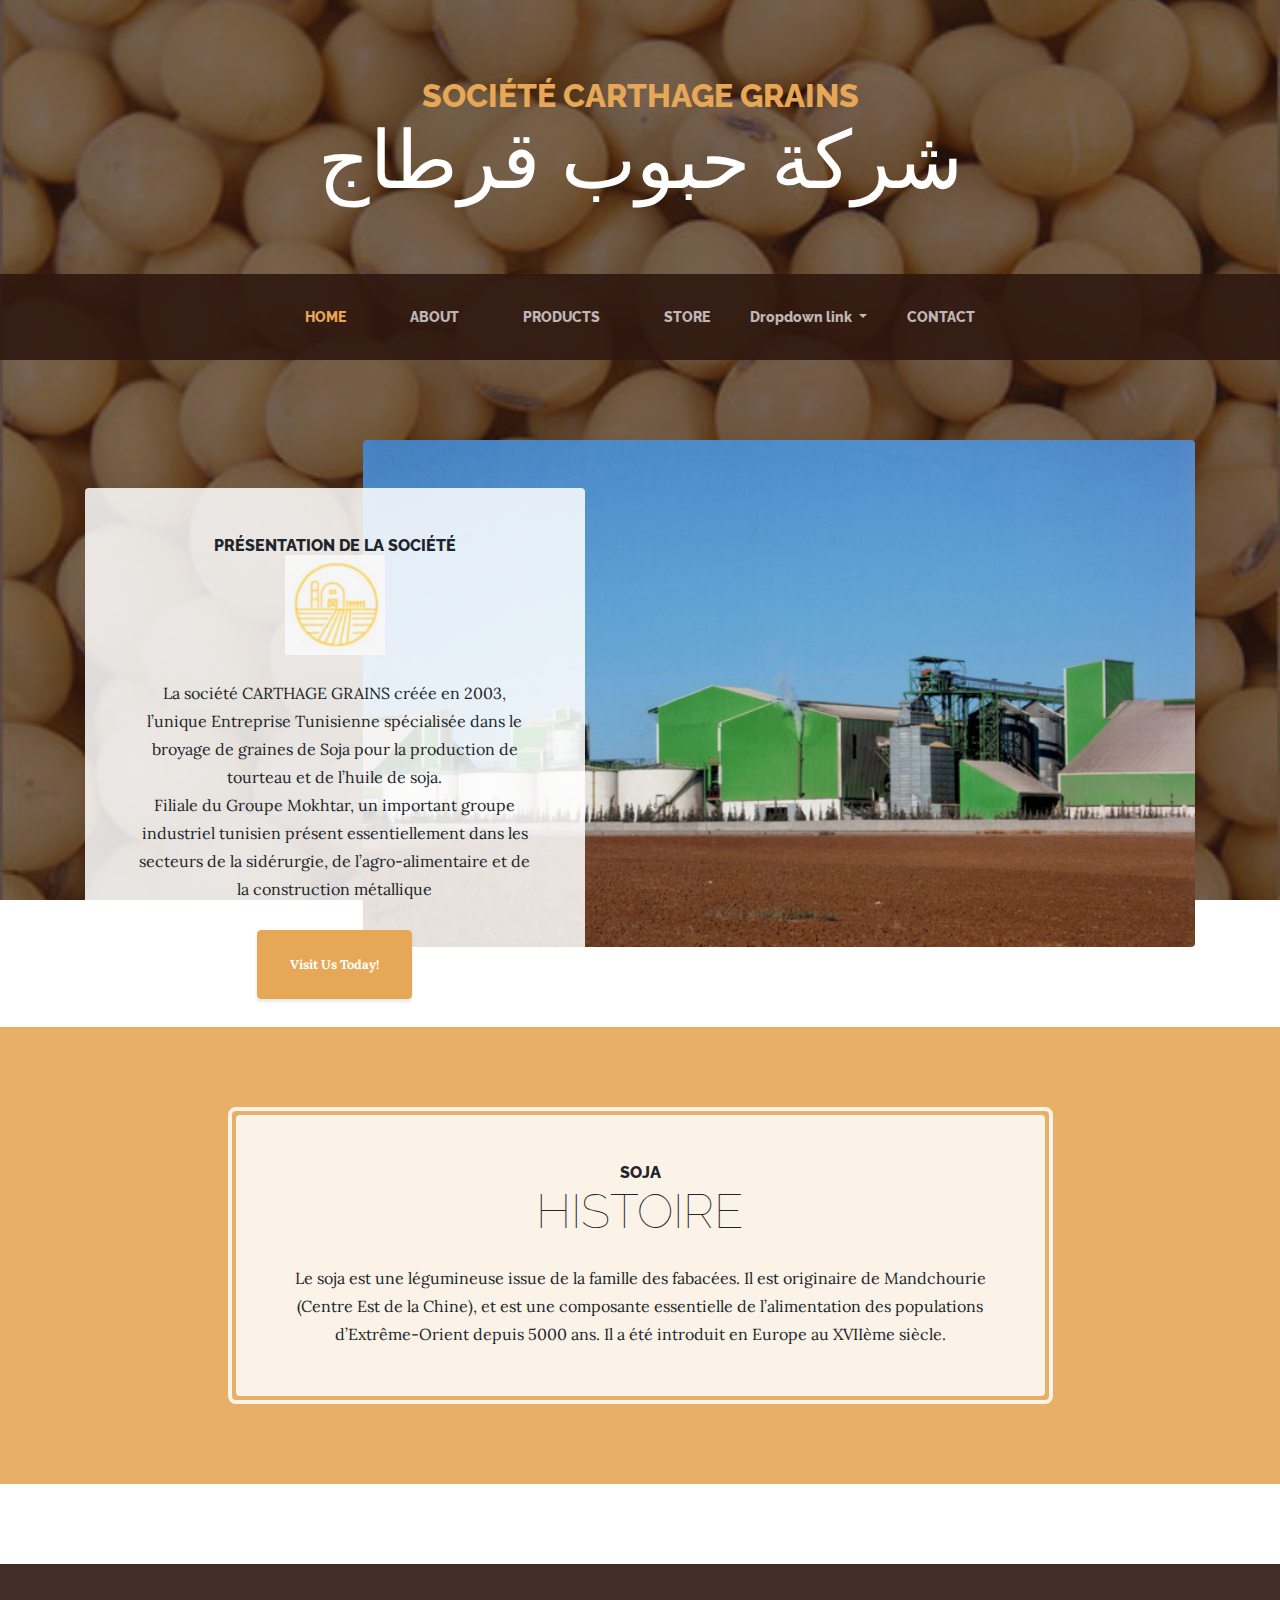
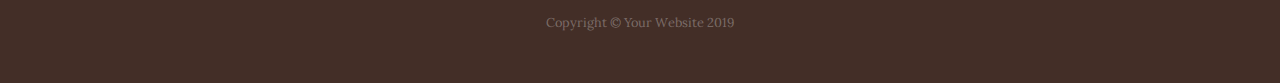
<file: index.html>
<!DOCTYPE html>
<html lang="en">

<head>

  <meta charset="utf-8">
  <meta name="Carthage_Grains" content="carthage-grains, omrane, rabah">
  <meta name="description" content="">
  <meta name="omrane_rabah" content="">

  <title>Carthage Grains</title>

  <!-- Bootstrap core CSS -->
  <link href="vendor/bootstrap/css/bootstrap.min.css" rel="stylesheet">

  <!-- Custom fonts for this template -->
  <link
    href="https://fonts.googleapis.com/css?family=Raleway:100,100i,200,200i,300,300i,400,400i,500,500i,600,600i,700,700i,800,800i,900,900i"
    rel="stylesheet">
  <link href="https://fonts.googleapis.com/css?family=Lora:400,400i,700,700i" rel="stylesheet">

  <!-- Custom styles for this template -->
  <link href="css/business-casual.min.css" rel="stylesheet">
  

</head>

<body>

  <h1 class="site-heading text-center text-white d-none d-lg-block">
    <span id="raison" class="site-heading-upper text-primary mb-3">Société Carthage Grains </span>
    <span class=" site-heading-lower"> شركة حبوب قرطاج</span>
    
  </h1>
  

  <!-- Navigation -->
  <nav class="navbar navbar-expand-lg navbar-dark py-lg-4" id="mainNav">
    <div class="container">
      <a class="navbar-brand text-uppercase text-expanded font-weight-bold d-lg-none" href="#">Listes</a>
      <button class="navbar-toggler" type="button" data-toggle="collapse" data-target="#navbarResponsive"
        aria-controls="navbarResponsive" aria-expanded="false" aria-label="Toggle navigation">
        <span class="navbar-toggler-icon"></span>
      </button>
      <div class="collapse navbar-collapse" id="navbarResponsive">
        <ul class="navbar-nav mx-auto">
          <li class="nav-item active px-lg-4">
            <a class="nav-link text-uppercase text-expanded" href="index.html">Home
              <span class="sr-only">(current)</span>
            </a>
          </li>
          <li class="nav-item px-lg-4">
            <a class="nav-link text-uppercase text-expanded" href="about.html">About</a>
          </li>
          <li class="nav-item px-lg-4">
            <a class="nav-link text-uppercase text-expanded" href="products.html">Products</a>
          </li>
          <li class="nav-item px-lg-4">
            <a class="nav-link text-uppercase text-expanded" href="store.html">Store</a>
          </li>
          <li class="nav-item dropdown">
            <a class="nav-link dropdown-toggle" href="#" id="navbarDropdownMenuLink" role="button" data-toggle="dropdown"
              aria-haspopup="true" aria-expanded="false">
              Dropdown link
            </a>
            <div class="dropdown-menu" aria-labelledby="navbarDropdownMenuLink">
              <a class="dropdown-item" href="Gallery.html">Gallery </a>
              <a class="dropdown-item" href="P_2emesilo.html">Projet</a>
              <a class="dropdown-item" href="contact_firebase.html">Contact</a>
              <a class="dropdown-item" href="res/OUA10008.pdf" target="_blank">Documentation</a>
            </div>
          </li>
          <li class="nav-item px-lg-4">
              <a class="nav-link text-uppercase text-expanded" href="contact.html">Contact</a>
            </li>
        </ul>
      </div>
    </div>
  </nav>

  <section class="page-section clearfix">
    <div class="container">
      <div class="intro">
        <img class="intro-img img-fluid mb-3 mb-lg-0 rounded" src="img/agriculture(1).jpg" alt="">
        <div class="intro-text left-0 text-center bg-faded p-5 rounded">
          <h2 class="section-heading mb-4">
            <span class="section-heading-upper">Présentation de la société</span>
            <span class="section-heading-lower"><img src="logo - Copie_edited.jpg" alt="scg" width="100px" ></span>
          </h2>
          <p class="mb-3">La société CARTHAGE GRAINS créée en 2003, l’unique Entreprise Tunisienne spécialisée dans le
            broyage de graines de Soja pour la production de tourteau et de l’huile de soja.  <br>
                         
            Filiale du Groupe Mokhtar, un important groupe industriel tunisien présent essentiellement dans
            les secteurs de la sidérurgie, de l’agro-alimentaire et de la construction métallique

          </p>
          <div class="intro-button mx-auto">
            <a class="btn btn-primary btn-xl" href="index2.html">Visit Us Today!</a>
          </div>
        </div>
      </div>
    </div>
  </section>

  <section class="page-section cta">
    <div class="container">
      <div class="row">
        <div class="col-xl-9 mx-auto">
          <div class="cta-inner text-center rounded">
            <h2 class="section-heading mb-4">
              <span class="section-heading-upper">Soja</span>
              <span class="section-heading-lower">Histoire</span>
            </h2>
            <p class="mb-0">
              Le soja est une légumineuse issue de la famille des fabacées. Il est originaire de Mandchourie (Centre Est
              de la Chine), et est une composante essentielle de l’alimentation des populations d’Extrême-Orient depuis
              5000 ans. Il a été introduit en Europe au XVIIème siècle.</p>
              
          </div>
        </div>
      </div>
    </div>
  </section>

  <footer class="footer text-faded text-center py-5">
    <div class="container">
      <p class="m-0 small">Copyright &copy; Your Website 2019</p>
    </div>
  </footer>

  <!-- Bootstrap core JavaScript -->
  <script src="vendor/jquery/jquery.min.js"></script>
  <script src="js/mains.js"></script>
  <script src="vendor/bootstrap/js/bootstrap.bundle.min.js"></script>

</body>

</html>
</file>
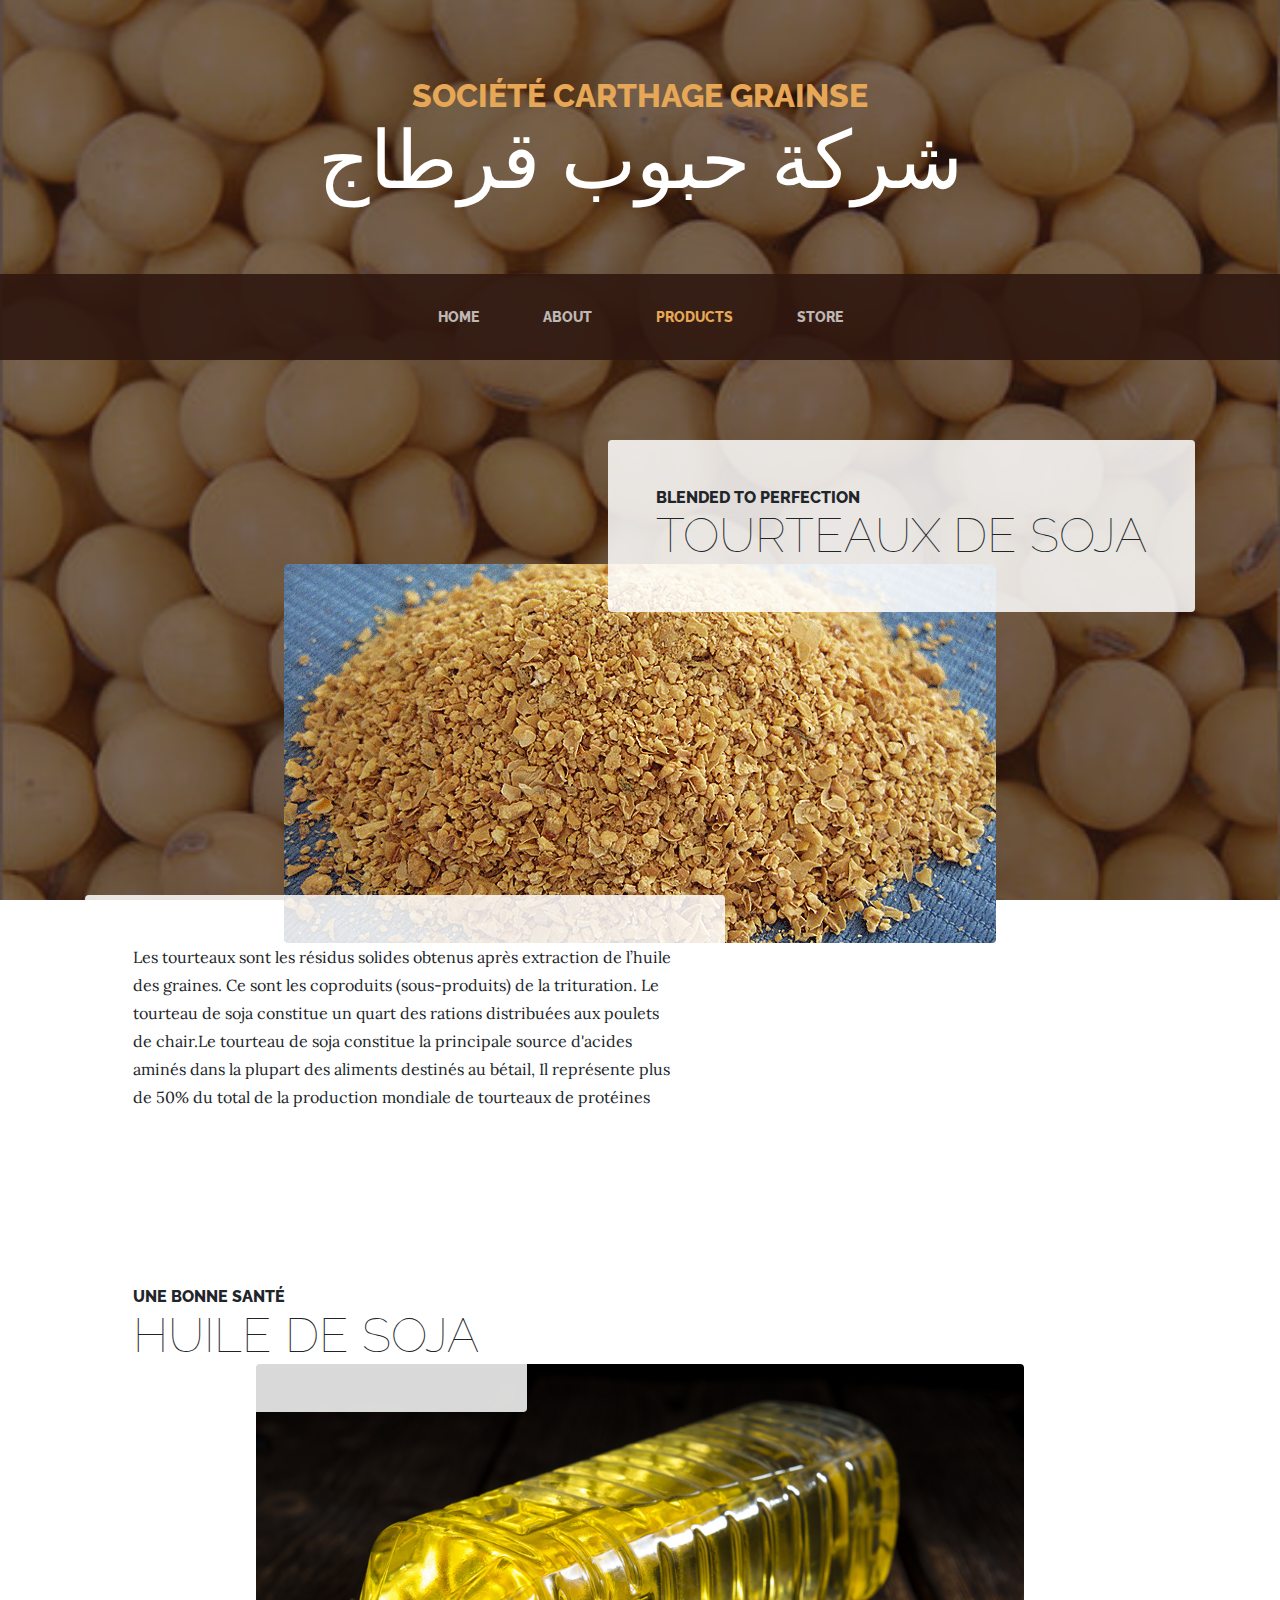
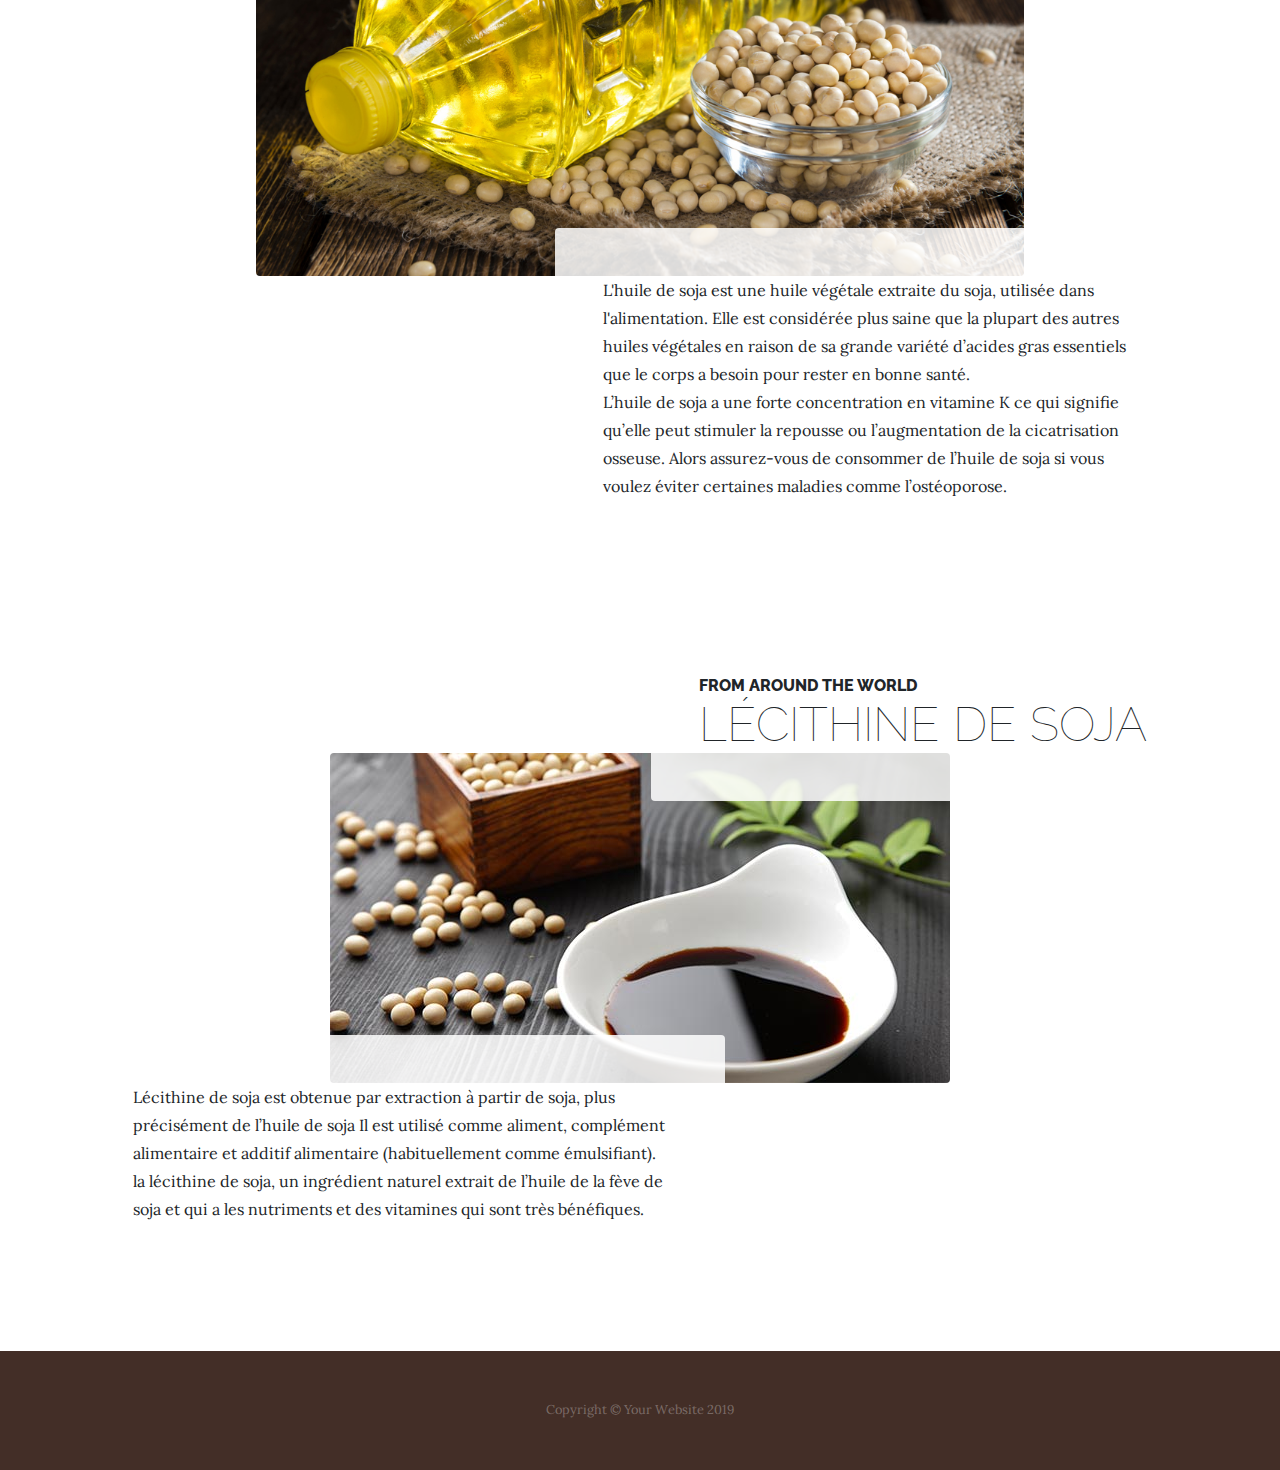
<file: products.html>
<!DOCTYPE html>
<html lang="en">

<head>

  <meta charset="utf-8">
  <meta name="viewport" content="width=device-width, initial-scale=1, shrink-to-fit=no">
  <meta name="description" content="">
  <meta name="author" content="">

  <title>Business Casual - Start Bootstrap Theme</title>

  <!-- Bootstrap core CSS -->
  <link href="vendor/bootstrap/css/bootstrap.min.css" rel="stylesheet">

  <!-- Custom fonts for this template -->
  <link
    href="https://fonts.googleapis.com/css?family=Raleway:100,100i,200,200i,300,300i,400,400i,500,500i,600,600i,700,700i,800,800i,900,900i"
    rel="stylesheet">
  <link href="https://fonts.googleapis.com/css?family=Lora:400,400i,700,700i" rel="stylesheet">

  <!-- Custom styles for this template -->
  <link href="css/business-casual.min.css" rel="stylesheet">

</head>

<body>

  <h1 class="site-heading text-center text-white d-none d-lg-block">
    <span class="site-heading-upper text-primary mb-3">Société Carthage Grainse</span>
    <span class="site-heading-lower">شركة حبوب قرطاج</span>
  </h1>

  <!-- Navigation -->
  <nav class="navbar navbar-expand-lg navbar-dark py-lg-4" id="mainNav">
    <div class="container">
      <a class="navbar-brand text-uppercase text-expanded font-weight-bold d-lg-none" href="#">Start Bootstrap</a>
      <button class="navbar-toggler" type="button" data-toggle="collapse" data-target="#navbarResponsive"
        aria-controls="navbarResponsive" aria-expanded="false" aria-label="Toggle navigation">
        <span class="navbar-toggler-icon"></span>
      </button>
      <div class="collapse navbar-collapse" id="navbarResponsive">
        <ul class="navbar-nav mx-auto">
          <li class="nav-item px-lg-4">
            <a class="nav-link text-uppercase text-expanded" href="index.html">Home
              <span class="sr-only">(current)</span>
            </a>
          </li>
          <li class="nav-item px-lg-4">
            <a class="nav-link text-uppercase text-expanded" href="about.html">About</a>
          </li>
          <li class="nav-item active px-lg-4">
            <a class="nav-link text-uppercase text-expanded" href="products.html">Products</a>
          </li>
          <li class="nav-item px-lg-4">
            <a class="nav-link text-uppercase text-expanded" href="store.html">Store</a>
          </li>
        </ul>
      </div>
    </div>
  </nav>

  <section class="page-section">
    <div class="container">
      <div class="product-item">
        <div class="product-item-title d-flex">
          <div class="bg-faded p-5 d-flex ml-auto rounded">
            <h2 class="section-heading mb-0">
              <span class="section-heading-upper">Blended to Perfection</span>
              <span class="section-heading-lower">Tourteaux de Soja</span>
            </h2>
          </div>
        </div>
        <img class="product-item-img mx-auto d-flex rounded img-fluid mb-3 mb-lg-0" src="img/products-01.jpg" alt="">
        <div class="product-item-description d-flex mr-auto">
          <div class="bg-faded p-5 rounded">
            <p class="mb-0">
              Les tourteaux sont les résidus solides
              obtenus après extraction de l’huile des graines. Ce sont les
              coproduits (sous-produits) de la trituration.
              Le tourteau de soja constitue un quart des rations distribuées aux poulets de chair.Le tourteau de soja
              constitue la principale source d'acides aminés dans la plupart des aliments
              destinés au bétail, Il représente plus de 50% du total de la production mondiale de tourteaux
              de protéines
            </p>
          </div>
        </div>
      </div>
    </div>
  </section>

  <section class="page-section">
    <div class="container">
      <div class="product-item">
        <div class="product-item-title d-flex">
          <div class="bg-faded p-5 d-flex mr-auto rounded">
            <h2 class="section-heading mb-0">
              <span class="section-heading-upper">Une bonne santé</span>
              <span class="section-heading-lower">Huile de Soja</span>
            </h2>
          </div>
        </div>
        <img class="product-item-img mx-auto d-flex rounded img-fluid mb-3 mb-lg-0" src="img/products-02.jpg" alt="">
        <div class="product-item-description d-flex ml-auto">
          <div class="bg-faded p-5 rounded">
            <p class="mb-0">L'huile de soja est une huile végétale extraite du soja, utilisée dans l'alimentation. Elle
              est considérée plus saine que la plupart des autres huiles végétales en raison de sa grande variété
              d’acides gras essentiels que le corps a besoin pour rester en bonne santé. <br>
              L’huile de soja a une forte concentration en vitamine K ce qui signifie qu’elle peut stimuler la repousse
              ou l’augmentation de la cicatrisation osseuse. Alors assurez-vous de consommer de l’huile de soja si vous
              voulez éviter certaines maladies comme l’ostéoporose.
            </p>
          </div>
        </div>
      </div>
    </div>
  </section>

  <section class="page-section">
    <div class="container">
      <div class="product-item">
        <div class="product-item-title d-flex">
          <div class="bg-faded p-5 d-flex ml-auto rounded">
            <h2 class="section-heading mb-0">
              <span class="section-heading-upper">From Around the World</span>
              <span class="section-heading-lower">Lécithine de soja</span>
            </h2>
          </div>
        </div>
        <img class="product-item-img mx-auto d-flex rounded img-fluid mb-3 mb-lg-0" src="img/products-03.jpg" alt="">
        <div class="product-item-description d-flex mr-auto">
          <div class="bg-faded p-5 rounded">
            <p class="mb-0">Lécithine de soja est obtenue par extraction à partir de soja, plus précisément de l’huile
              de soja Il est utilisé comme aliment, complément alimentaire et additif alimentaire (habituellement comme
              émulsifiant). <br> la lécithine de soja, un ingrédient naturel extrait de l’huile de la fève de soja et qui a les nutriments et des vitamines qui sont très bénéfiques.</p>
          </div>
        </div>
      </div>
    </div>
  </section>

  <footer class="footer text-faded text-center py-5">
    <div class="container">
      <p class="m-0 small">Copyright &copy; Your Website 2019</p>
    </div>
  </footer>

  <!-- Bootstrap core JavaScript -->
  <script src="vendor/jquery/jquery.min.js"></script>
  <script src="vendor/bootstrap/js/bootstrap.bundle.min.js"></script>

</body>

</html>
</file>
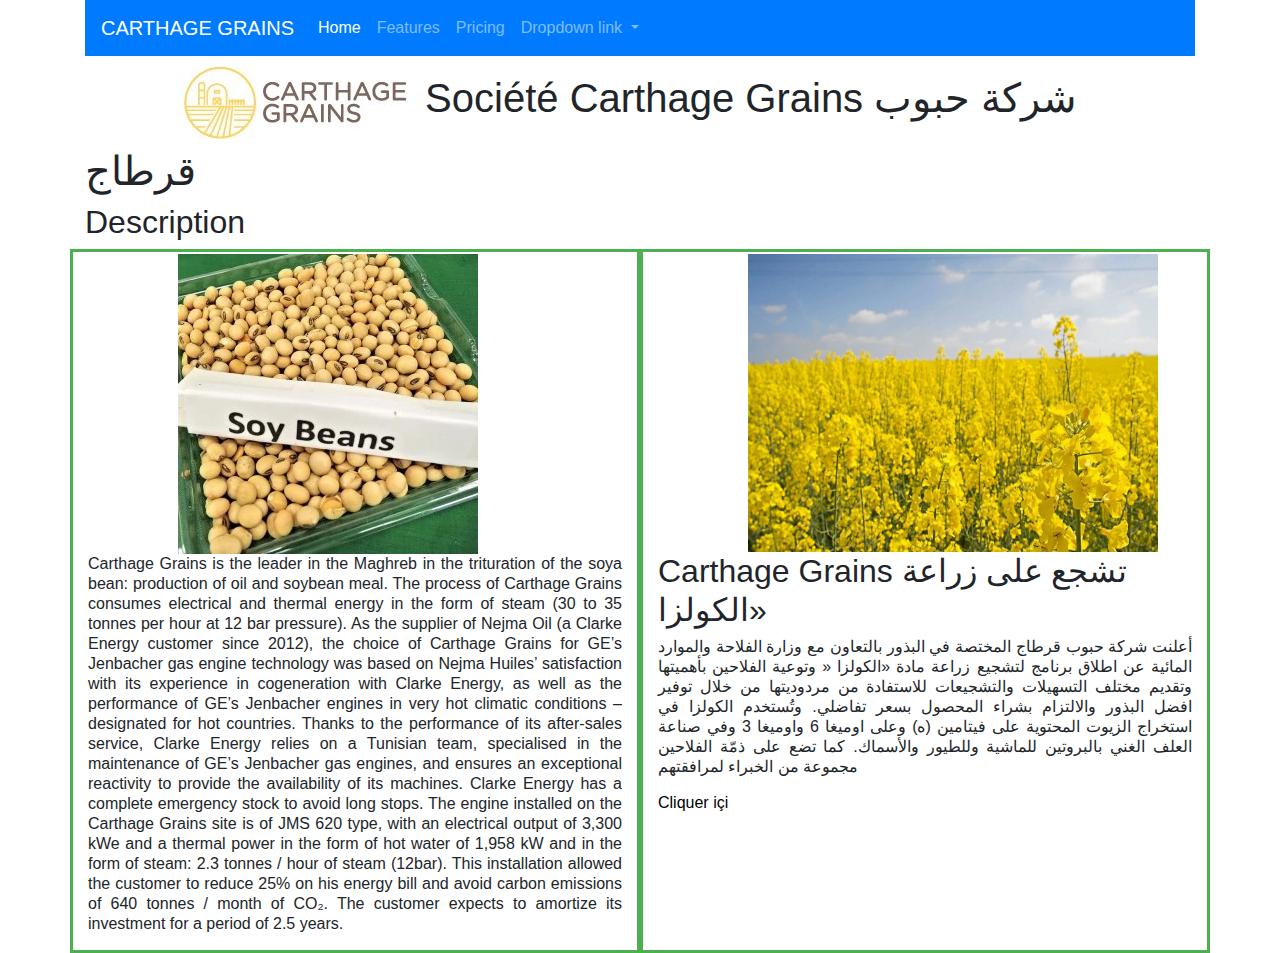
<file: propos.html>
<head>
    <meta charset="utf-8" />
    <link rel="stylesheet" href="css/style.css" />
    <title>CARTHAGE GRAINS</title>
    <link rel="stylesheet" href="https://stackpath.bootstrapcdn.com/bootstrap/4.3.1/css/bootstrap.min.css"
        integrity="sha384-ggOyR0iXCbMQv3Xipma34MD+dH/1fQ784/j6cY/iJTQUOhcWr7x9JvoRxT2MZw1T" crossorigin="anonymous">
    <link rel="stylesheet" href="https://use.fontawesome.com/releases/v5.7.2/css/all.css"
        integrity="sha384-fnmOCqbTlWIlj8LyTjo7mOUStjsKC4pOpQbqyi7RrhN7udi9RwhKkMHpvLbHG9Sr" crossorigin="anonymous">

    <base target="_blank">
    <link href="logo - Copie_edited.jpg" type="image/x-jpg" rel="shortcut icon">
</head>

<body class="propos">
    <div class="container">
        <div class="row">
            <div class="col-lg-12 col-xs-12">
                <nav class="navbar navbar-expand-lg navbar-dark bg-primary">
                    <a class="navbar-brand" href="#">CARTHAGE GRAINS</a>
                    <button class="navbar-toggler" type="button" data-toggle="collapse" data-target="#navbarNavDropdown"
                        aria-controls="navbarNavDropdown" aria-expanded="false" aria-label="Toggle navigation">
                        <span class="navbar-toggler-icon"></span>
                    </button>
                    <div class="collapse navbar-collapse" id="navbarNavDropdown">
                        <ul class="navbar-nav">
                            <li class="nav-item active">
                                <a class="nav-link" href="index.html">Home <span class="sr-only">(current)</span></a>
                            </li>
                            <li class="nav-item">
                                <a class="nav-link"
                                    href="http://futures.tradingcharts.com/marketquotes/ZS.html">Features</a>
                            </li>
                            <li class="nav-item">
                                <a class="nav-link" href="#">Pricing</a>
                            </li>
                            <li class="nav-item dropdown">
                                <a class="nav-link dropdown-toggle" href="#" id="navbarDropdownMenuLink" role="button"
                                    data-toggle="dropdown" aria-haspopup="true" aria-expanded="false">
                                    Dropdown link
                                </a>
                                <div class="dropdown-menu" aria-labelledby="navbarDropdownMenuLink">
                                    <a class="dropdown-item" href="#">Album de photo</a>
                                    <a class="dropdown-item" href="#">liste des projet</a>
                                    <a class="dropdown-item" href="#">Documentation</a>
                                </div>
                            </li>
                        </ul>
                    </div>
                </nav>
            </div>
        </div>

        <div class="row">
            <div class="col-lg-12 col-xs-12">
                <header id="description">

                    <h1> <img src="logo.jpg" alt="carthage grains"> Société Carthage Grains شركة حبوب قرطاج</h1>
                    <h2>Description</h2>
                </header>
            </div>
        </div>


        <div class="row">
            <article class="col-lg-6 col-xs-12">
                <img src="res/soya.jpg" alt="soya"><br>
                <p>
                    Carthage Grains is the leader in the Maghreb in the trituration of the soya bean: production of oil
                    and
                    soybean meal. The process of Carthage Grains consumes electrical and thermal energy in the form of
                    steam
                    (30 to 35 tonnes per hour at 12 bar pressure).
                    As the supplier of Nejma Oil (a Clarke Energy customer since 2012), the choice of Carthage Grains
                    for
                    GE’s Jenbacher gas engine technology was based on Nejma Huiles’ satisfaction with its experience in
                    cogeneration with Clarke Energy, as well as the performance of GE’s Jenbacher engines in very hot
                    climatic conditions – designated for hot countries.
                    Thanks to the performance of its after-sales service, Clarke Energy relies on a Tunisian team,
                    specialised in the maintenance of GE’s Jenbacher gas engines, and ensures an exceptional reactivity
                    to
                    provide the availability of its machines. Clarke Energy has a complete emergency stock to avoid long
                    stops.
                    The engine installed on the Carthage Grains site is of JMS 620 type, with an electrical output of
                    3,300
                    kWe and a thermal power in the form of hot water of 1,958 kW and in the form of steam: 2.3 tonnes /
                    hour
                    of steam (12bar).
                    This installation allowed the customer to reduce 25% on his energy bill and avoid carbon emissions
                    of
                    640 tonnes / month of CO₂. The customer expects to amortize its investment for a period of 2.5
                    years.
                </p>
            </article>
            <article class="col-lg-6 col-xs-12">
                <img src="res/colza.jpg" alt="soya" width="500" height="300">
                <h2>Carthage Grains تشجع على زراعة «الكولزا</h2>
                <p>   أعلنت  شركة حبوب قرطاج المختصة في البذور بالتعاون مع وزارة الفلاحة والموارد المائية عن اطلاق برنامج
                    لتشجيع زراعة مادة «الكولزا « وتوعية الفلاحين بأهميتها وتقديم مختلف التسهيلات والتشجيعات للاستفادة من
                    مردوديتها من خلال توفير افضل البذور والالتزام بشراء المحصول بسعر تفاضلي. وتُستخدم الكولزا في استخراج
                    الزيوت المحتوية على فيتامين (ه) وعلى اوميغا 6 واوميغا 3 وفي صناعة العلف الغني بالبروتين للماشية
                    وللطيور والأسماك. كما تضع على ذمّة الفلاحين مجموعة من الخبراء لمرافقتهم</p>
                <a href="http://archive.alchourouk.com/218366/696/1/...Carthage-Grains-%D8%AA%D8%B4%D8%AC%D8%B9-%D8%B9%D9%84%D9%89-%D8%B2%D8%B1%D8%A7%D8%B9%D8%A9-%C2%AB%D8%A7%D9%84%D9%83%D9%88%D9%84%D8%B2%D8%A7%C2%BB-"> Cliquer içi</a>

            </article>


        </div>
    </div>
    </div>






    <script type="text" src="js/mains.js"></script>
    <script src="js/jquery-3.3.1.min.js"></script>
    <script src="https://code.jquery.com/jquery-3.3.1.slim.min.js"
        integrity="sha384-q8i/X+965DzO0rT7abK41JStQIAqVgRVzpbzo5smXKp4YfRvH+8abtTE1Pi6jizo"
        crossorigin="anonymous"></script>
    <script src="https://cdnjs.cloudflare.com/ajax/libs/popper.js/1.14.7/umd/popper.min.js"
        integrity="sha384-UO2eT0CpHqdSJQ6hJty5KVphtPhzWj9WO1clHTMGa3JDZwrnQq4sF86dIHNDz0W1"
        crossorigin="anonymous"></script>
    <script src="https://stackpath.bootstrapcdn.com/bootstrap/4.3.1/js/bootstrap.min.js"
        integrity="sha384-JjSmVgyd0p3pXB1rRibZUAYoIIy6OrQ6VrjIEaFf/nJGzIxFDsf4x0xIM+B07jRM"
        crossorigin="anonymous"></script>

    <script>



    </script>



</body>

</html>
</file>
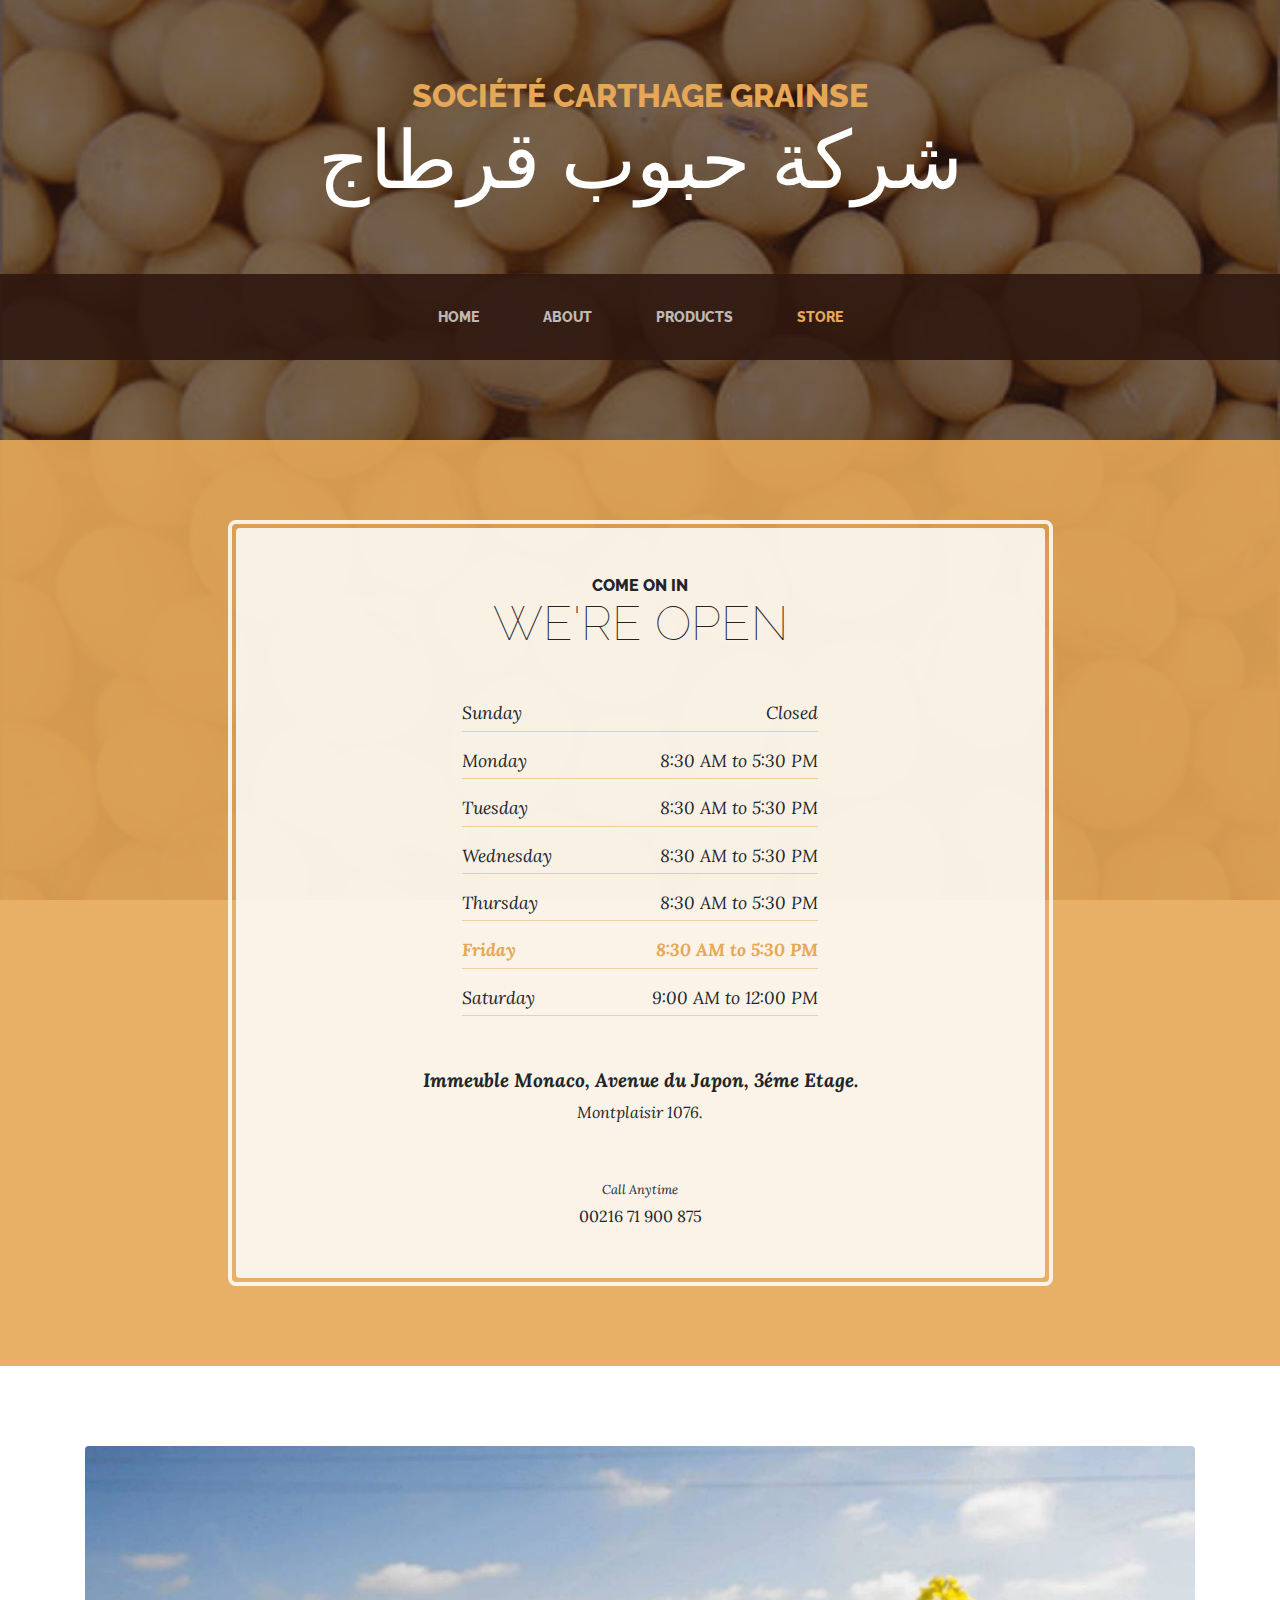
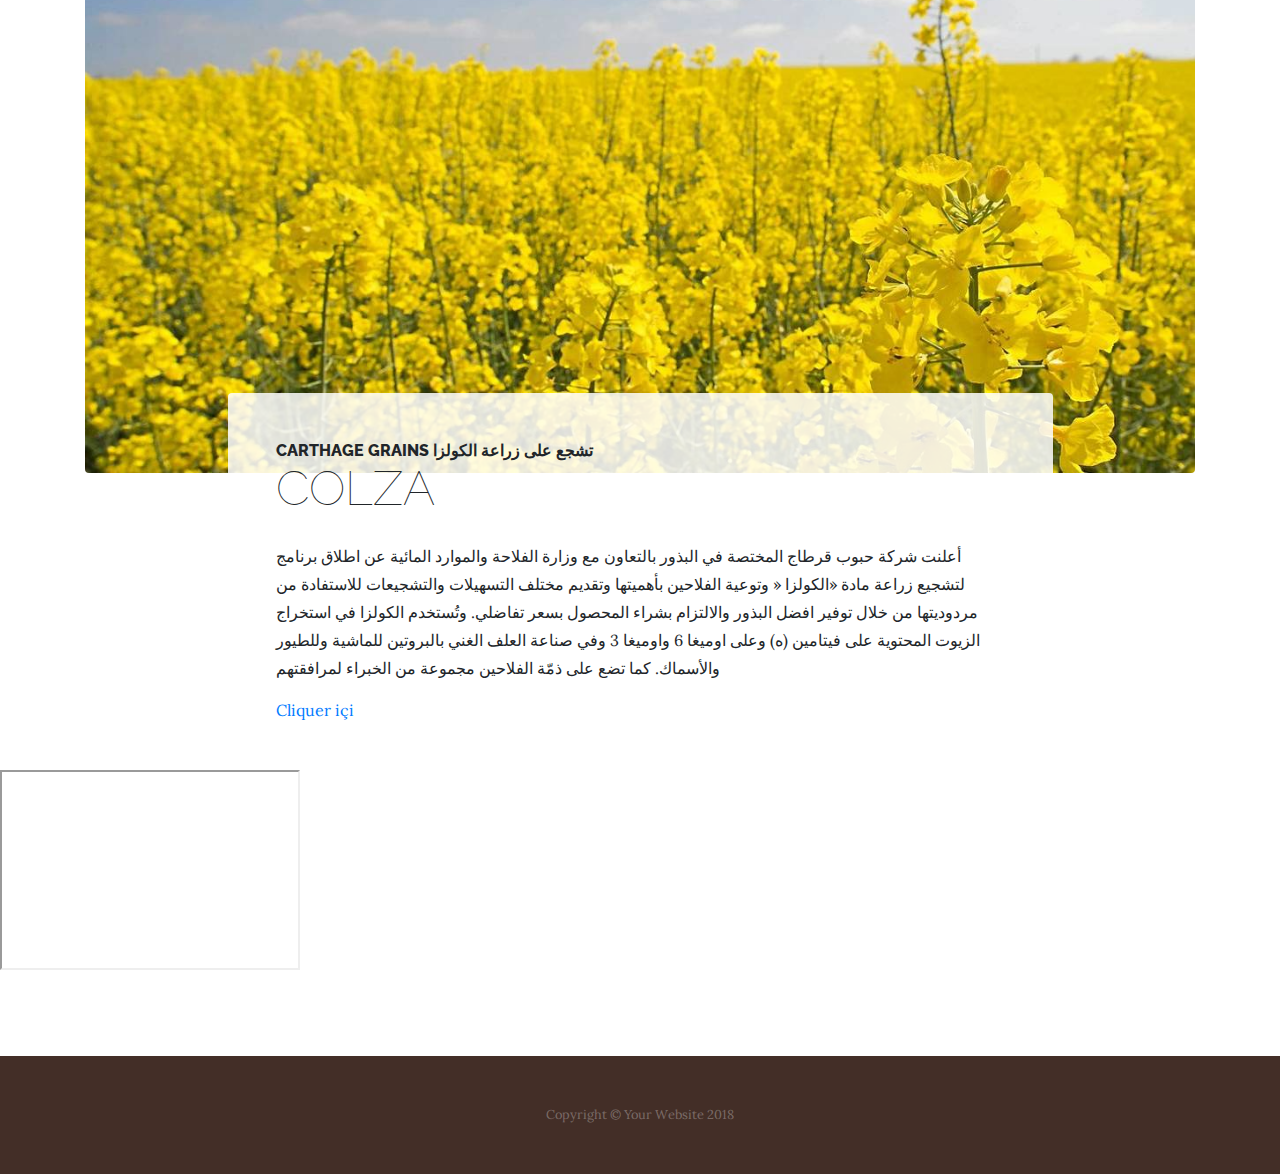
<file: store.html>
<!DOCTYPE html>
<html lang="en">

<head>

  <meta charset="utf-8">
  <meta name="viewport" content="width=device-width, initial-scale=1, shrink-to-fit=no">
  <meta name="description" content="">
  <meta name="author" content="">

  <title>Business Casual - Start Bootstrap Theme</title>

  <!-- Bootstrap core CSS -->
  <link href="vendor/bootstrap/css/bootstrap.min.css" rel="stylesheet">

  <!-- Custom fonts for this template -->
  <link
    href="https://fonts.googleapis.com/css?family=Raleway:100,100i,200,200i,300,300i,400,400i,500,500i,600,600i,700,700i,800,800i,900,900i"
    rel="stylesheet">
  <link href="https://fonts.googleapis.com/css?family=Lora:400,400i,700,700i" rel="stylesheet">

  <!-- Custom styles for this template -->
  <link href="css/business-casual.min.css" rel="stylesheet">

</head>

<body>

  <h1 class="site-heading text-center text-white d-none d-lg-block">
    <span class="site-heading-upper text-primary mb-3">Société Carthage Grainse</span>
    <span class="site-heading-lower">شركة حبوب قرطاج</span>
  </h1>

  <!-- Navigation -->
  <nav class="navbar navbar-expand-lg navbar-dark py-lg-4" id="mainNav">
    <div class="container">
      <a class="navbar-brand text-uppercase text-expanded font-weight-bold d-lg-none" href="#">Start Bootstrap</a>
      <button class="navbar-toggler" type="button" data-toggle="collapse" data-target="#navbarResponsive"
        aria-controls="navbarResponsive" aria-expanded="false" aria-label="Toggle navigation">
        <span class="navbar-toggler-icon"></span>
      </button>
      <div class="collapse navbar-collapse" id="navbarResponsive">
        <ul class="navbar-nav mx-auto">
          <li class="nav-item px-lg-4">
            <a class="nav-link text-uppercase text-expanded" href="index.html">Home
              <span class="sr-only">(current)</span>
            </a>
          </li>
          <li class="nav-item px-lg-4">
            <a class="nav-link text-uppercase text-expanded" href="about.html">About</a>
          </li>
          <li class="nav-item px-lg-4">
            <a class="nav-link text-uppercase text-expanded" href="products.html">Products</a>
          </li>
          <li class="nav-item active px-lg-4">
            <a class="nav-link text-uppercase text-expanded" href="store.html">Store</a>
          </li>
        </ul>
      </div>
    </div>
  </nav>

  <section class="page-section cta">
    <div class="container">
      <div class="row">
        <div class="col-xl-9 mx-auto">
          <div class="cta-inner text-center rounded">
            <h2 class="section-heading mb-5">
              <span class="section-heading-upper">Come On In</span>
              <span class="section-heading-lower">We're Open</span>
            </h2>
            <ul class="list-unstyled list-hours mb-5 text-left mx-auto">
              <li class="list-unstyled-item list-hours-item d-flex">
                Sunday
                <span class="ml-auto">Closed</span>
              </li>
              <li class="list-unstyled-item list-hours-item d-flex">
                Monday
                <span class="ml-auto">8:30 AM to 5:30 PM</span>
              </li>
              <li class="list-unstyled-item list-hours-item d-flex">
                Tuesday
                <span class="ml-auto">8:30 AM to 5:30 PM</span>
              </li>
              <li class="list-unstyled-item list-hours-item d-flex">
                Wednesday
                <span class="ml-auto">8:30 AM to 5:30 PM</span>
              </li>
              <li class="list-unstyled-item list-hours-item d-flex">
                Thursday
                <span class="ml-auto">8:30 AM to 5:30 PM</span>
              </li>
              <li class="list-unstyled-item list-hours-item d-flex">
                Friday
                <span class="ml-auto">8:30 AM to 5:30 PM</span>
              </li>
              <li class="list-unstyled-item list-hours-item d-flex">
                Saturday
                <span class="ml-auto">9:00 AM to 12:00 PM</span>
              </li>
            </ul>
            <p class="address mb-5">
              <em>
                <strong>Immeuble Monaco, Avenue du Japon, 3éme Etage. </strong>
                <br>
                Montplaisir 1076.
              </em>
            </p>
            <p class="mb-0">
              <small>
                <em>Call Anytime</em>
              </small>
              <br>
              00216 71 900 875
            </p>
          </div>
        </div>
      </div>
    </div>
  </section>

  <section class="page-section about-heading">
    <div class="container">
      <img class="img-fluid rounded about-heading-img mb-3 mb-lg-0" src="res/colza.jpg" alt="">
      <div class="about-heading-content">
        <div class="row">
          <div class="col-xl-9 col-lg-10 mx-auto">
            <div class="bg-faded rounded p-5">
              <h2 class="section-heading mb-4">
                <span class="section-heading-upper">Carthage Grains تشجع على زراعة الكولزا</span>
                <span class="section-heading-lower">Colza</span>
              </h2>
              
              <p> أعلنت شركة حبوب قرطاج المختصة في البذور بالتعاون مع وزارة الفلاحة والموارد المائية عن اطلاق برنامج
                لتشجيع زراعة مادة «الكولزا « وتوعية الفلاحين بأهميتها وتقديم مختلف التسهيلات والتشجيعات للاستفادة من
                مردوديتها من خلال توفير افضل البذور والالتزام بشراء المحصول بسعر تفاضلي. وتُستخدم الكولزا في استخراج
                الزيوت المحتوية على فيتامين (ه) وعلى اوميغا 6 واوميغا 3 وفي صناعة العلف الغني بالبروتين للماشية
                وللطيور والأسماك. كما تضع على ذمّة الفلاحين مجموعة من الخبراء لمرافقتهم</p>
              <a
                href="http://archive.alchourouk.com/218366/696/1/...Carthage-Grains-%D8%AA%D8%B4%D8%AC%D8%B9-%D8%B9%D9%84%D9%89-%D8%B2%D8%B1%D8%A7%D8%B9%D8%A9-%C2%AB%D8%A7%D9%84%D9%83%D9%88%D9%84%D8%B2%D8%A7%C2%BB-">
                Cliquer içi</a>
            </div>
          </div>
        </div>
      </div>
    </div>
    <div algin="center">
      <iframe id="inlineFrameExample" allow="fullscreen"
    title="Inline Frame Example"
    width="300"
    height="200"
    src="https://www.google.com/maps/@36.8203373,10.1931917,38m/data=!3m1!1e3?hl=fr-FR">
</iframe>

    </div>
  </section>

  <footer class="footer text-faded text-center py-5">
    <div class="container">
      <p class="m-0 small">Copyright &copy; Your Website 2018</p>
    </div>
  </footer>

  <!-- Bootstrap core JavaScript -->
  <script src="vendor/jquery/jquery.min.js"></script>
  <script src="vendor/bootstrap/js/bootstrap.bundle.min.js"></script>

</body>

<!-- Script to highlight the active date in the hours list -->
<script>
  $('.list-hours li').eq(new Date().getDay()).addClass('today');
</script>

</html>
</file>
<file: css/style.css>
a:link {
    color: #000000;
}

a:visited {
    color: #000000;
}

.style2 {
    font-style: italic;
    font-family: Arial, Helvetica, sans-serif;
    font-weight: bold;
}

.style3 {
    color: #000000
}

.style4 {
    font-size: 12px
}

.style5 {
    font-family: Arial, Helvetica, sans-serif;
    font-size: 36px;
    color: #FFFFFF;
    font-weight: bold;
}
}

.style6 {
    color: #FFFFFF
}

.style7 {
    font-size: 24px
}

.style8 {
    font-size: 20px;
    color: #000000;
}

.style9 {
    font-size: 24px;
    font-style: italic;
    font-weight: bold;
}


td,
th {
    color: #FFFFFF;
    font-size: 18px;
    font-weight: bold;
}


a:hover {
    color: chartreuse;
    text-decoration: underline;
}

a:active {
    color:#FFFFFF;
    text-decoration: none;
}
a :hover{
    border: 1px solid #181818;
}

-->
.carousel-fade{
    margin-left: 200px;
    width: 70%;
    position: relative;
    
    
    margin-top: 0px;
    
}
.carousel-item{
    height: 600px;
    
}

.intro{
    color: #000000;
    font-size: 30px;
    font-family: Verdana, Geneva, Tahoma, sans-serif;
    text-align: center;
    text-decoration: #2F2F2F;
}
.button {
    background-color: #4CAF50; /* Green */
    border: none;
    color: white;
    align:right;
    text-align: right;
    text-decoration: none;
    display: inline-block;
    font-size: 10px;
  }
  .social{
    
    position: relative;
    display: block;
    text-align: center;
    margin-top: 3px;
    font-size: 1.5em;
}
.fab{
    color:greenyellow;

}
#log{
    border-radius: 20%;
}
#carouselExampleIndicators{
    width: 900px;
    height: 1000px;
    margin-left: 250px;
    margin-top:40px;
}

.title2{
    color: beige;
    font-family: Impact, Haettenschweiler, 'Arial Narrow Bold', sans-serif;
    text-align: center;
}
.description{
    margin-top: 50px;
}
p{
    text-align: justify;
    
}
article.col-lg-6{
    line-height: 20px;
    border: #4CAF50 solid;
    border-image: 3px;
}
img{
    border: #000000 solid;
    padding-top: 2px;
    padding-left: 90px;
}
td /* Toutes les cellules des tableaux... */
{
border: 0px solid black; /* auront une bordure de 1px */
}
table

{
    
    width: 90%;
   margin-left: 100px;
    margin-top: 6px;
border-collapse: collapse; /* Les bordures du tableau seront
collées (plus joli) */
}
.presentation{
    color: #000000;
    font-size: 12px;
    text-align: justify;
}
p:hover {
    outline: 2px solid #4CAF50;
    transition: all .3s;
    outline-offset: 6px;
    color: red;
}

td{
    padding: 10px;
    
}
#adr{
    color:blueviolet;
    font-size: 11px;
    text-align: justify;
}

@media screen and (max-width:500px){

    video{
        width: 400px;

    }
}

@media screen and (max-width:500px){
    .carousel-fade{
        margin-left: 40px !important;
    
    
            }
}
@media screen and (max-width:1000px){

    video{
        width: 700px;

    }
}

@media screen and (max-width:1000px){
    .carousel-fade{
        margin-left: 40px !important;
    
    
            }
}
</file>
<file: css/business-casual.min.css>
/*!
 * Start Bootstrap - Business Casual v5.0.3 (https://startbootstrap.com/template-overviews/business-casual)
 * Copyright 2013-2019 Start Bootstrap
 * Licensed under MIT (https://github.com/BlackrockDigital/startbootstrap-business-casual/blob/master/LICENSE)
 */body{font-family:Lora;background:-webkit-gradient(linear,left top,left bottom,from(rgba(47,23,15,.65))),url(../img/bg.jpg);background:linear-gradient(rgba(47,23,15,.65)),url(../img/bg.jpg);background-attachment:fixed;background-position:center;background-size:cover}h1,h2,h3,h4,h5,h6{font-family:Raleway}p{line-height:1.75}.text-faded{color:rgba(255,255,255,.3)}.site-heading{margin-top:5rem;margin-bottom:5rem;text-transform:uppercase;line-height:1;font-family:Raleway}.site-heading .site-heading-upper{display:block;font-size:2rem;font-weight:800}.site-heading .site-heading-lower{font-size:5rem;font-weight:100;line-height:4rem}.page-section{margin-top:5rem;margin-bottom:5rem}.section-heading{text-transform:uppercase}.section-heading .section-heading-upper{display:block;font-size:1rem;font-weight:800}.section-heading .section-heading-lower{display:block;font-size:3rem;font-weight:100}.bg-faded{background-color:rgba(255,255,255,.85)}#mainNav{background-color:rgba(47,23,15,.9);font-family:Raleway}#mainNav .navbar-brand{color:#e6a756}#mainNav .navbar-nav .nav-item .nav-link{color:rgba(255,255,255,.7);font-weight:800}#mainNav .navbar-nav .nav-item.active .nav-link{color:#e6a756}@media (min-width:992px){#mainNav .navbar-nav .nav-item .nav-link{font-size:.9rem}#mainNav .navbar-nav .nav-item .nav-link:hover{color:rgba(255,255,255,.4)}#mainNav .navbar-nav .nav-item.active .nav-link:hover{color:#e6a756}}.btn-xl{font-weight:700;font-size:.8rem;padding-top:1.5rem;padding-bottom:1.5rem;padding-left:2rem;padding-right:2rem}.intro{position:relative}@media (min-width:992px){.intro .intro-img{width:75%;float:right}.intro .intro-text{left:0;width:60%;margin-top:3rem;position:absolute}.intro .intro-text .intro-button{width:100%;left:0;position:absolute;bottom:-2rem}}@media (min-width:1200px){.intro .intro-text{width:45%}}.cta{padding-top:5rem;padding-bottom:5rem;background-color:rgba(230,167,86,.9)}.cta .cta-inner{position:relative;padding:3rem;margin:.5rem;background-color:rgba(255,255,255,.85)}.cta .cta-inner:before{border-radius:.5rem;content:'';position:absolute;top:-.5rem;bottom:-.5rem;left:-.5rem;right:-.5rem;border:.25rem solid rgba(255,255,255,.85)}@media (min-width:992px){.about-heading .about-heading-img{position:relative;z-index:0}.about-heading .about-heading-content{margin-top:-5rem;position:relative;z-index:1}}@media (min-width:992px){.product-item .product-item-title{position:relative;z-index:1;margin-bottom:-3rem}.product-item .product-item-img{position:relative;z-index:0;max-width:60vw}.product-item .product-item-description{position:relative;z-index:1;margin-top:-3rem;max-width:50vw}}.list-hours{font-size:.9rem}.list-hours .list-hours-item{border-bottom:1px solid rgba(230,167,86,.5);padding-bottom:.25rem;margin-bottom:1rem;font-style:italic}.list-hours .list-hours-item.today{font-weight:700;color:#e6a756}@media (min-width:992px){.list-hours{width:50%;font-size:1.1rem}}.address strong{font-size:1.2rem}.footer{background-color:rgba(47,23,15,.9)}.text-primary{color:#e6a756!important}.bg-primary{background-color:#e6a756!important}.btn{-webkit-box-shadow:0 3px 3px 0 rgba(33,37,41,.1);box-shadow:0 3px 3px 0 rgba(33,37,41,.1)}.btn-primary{background-color:#e6a756;border-color:#e6a756}.btn-primary:active,.btn-primary:focus,.btn-primary:hover{background-color:#df902a;border-color:#df902a}.font-weight-light{font-weight:100!important}
</file>
